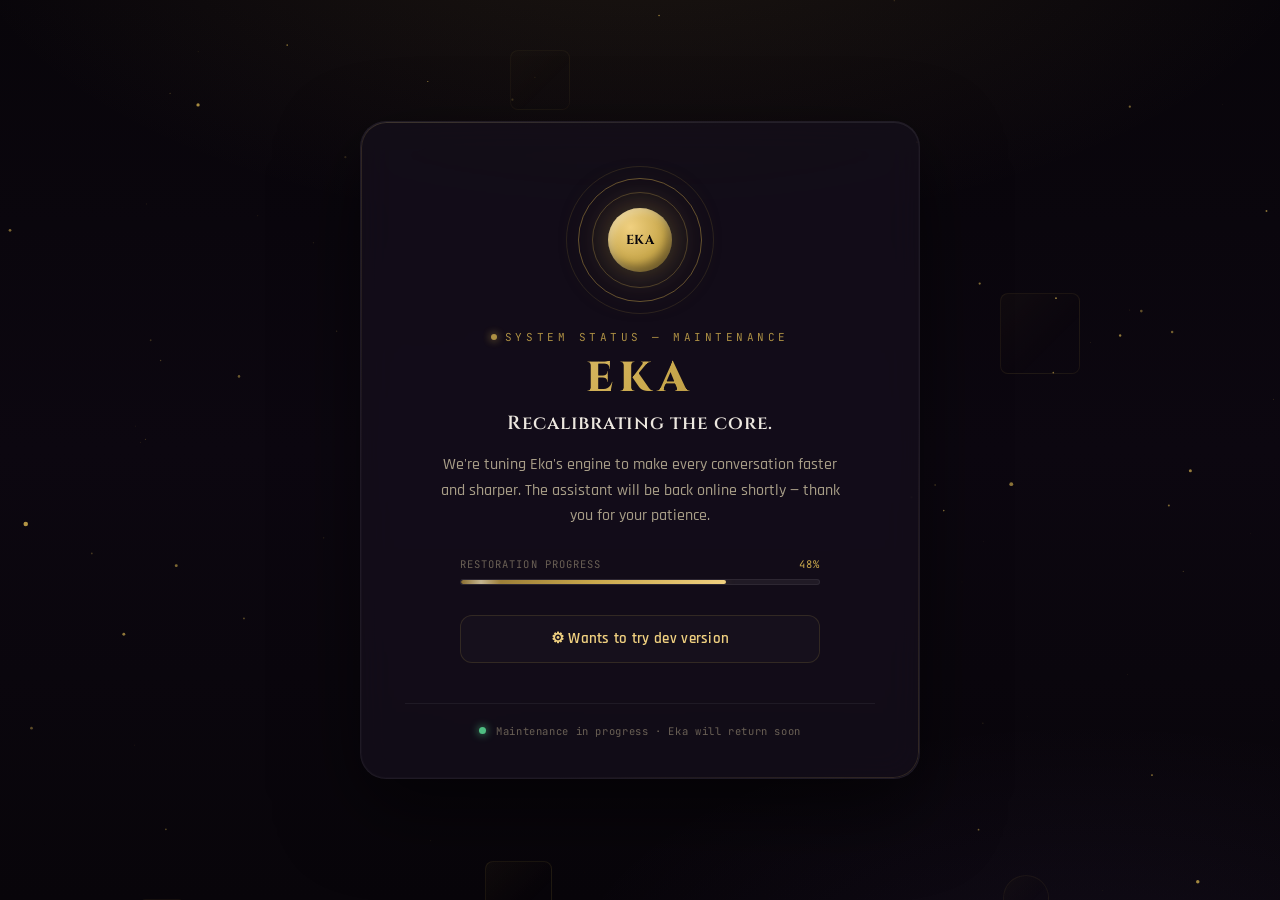
<file: eka-maintenance.html>
<!DOCTYPE html>
<html lang="en">
<head>
<meta charset="UTF-8">
<meta name="viewport" content="width=device-width, initial-scale=1.0">
<title>EKA — Under Maintenance</title>
<link rel="preconnect" href="https://fonts.googleapis.com">
<link rel="preconnect" href="https://fonts.gstatic.com" crossorigin>
<link href="https://fonts.googleapis.com/css2?family=Cinzel:wght@500;600;700;800&family=Rajdhani:wght@400;500;600;700&family=JetBrains+Mono:wght@400;500;600&display=swap" rel="stylesheet">
<style>

  :root{
    --gold:#C9A84C; --gold-bright:#F0D080; --gold-dim:#8A6E30;
    --gold-glow:rgba(201,168,76,0.28); --gold-edge:rgba(201,168,76,0.16);
    --ink:#08050A; --ink2:#0E0810; --ink3:#16101C; --ink4:#1F1626;
    --surface:rgba(22,16,28,0.72); --surface-edge:rgba(255,255,255,0.06);
    --text:#EDE8E0; --text2:#A89E88; --text3:#6A6055;
    --danger:#E0635A; --success:#4FBE82;
    --font-display:'Cinzel',serif; --font-body:'Rajdhani',sans-serif; --font-mono:'JetBrains Mono',monospace;
  }

  *,*::before,*::after{ margin:0; padding:0; box-sizing:border-box; }

  html,body{
    height:100%; width:100%; overflow:hidden;
    background:var(--ink);
    font-family:var(--font-body);
    color:var(--text);
    -webkit-font-smoothing:antialiased;
  }

  body{
    display:flex; align-items:center; justify-content:center;
    position:relative;
    background:
      radial-gradient(ellipse 90% 60% at 50% -10%, rgba(201,168,76,0.10), transparent 60%),
      radial-gradient(ellipse 70% 50% at 85% 110%, rgba(167,120,250,0.06), transparent 60%),
      linear-gradient(180deg, #08050A 0%, #0C0710 50%, #08050A 100%);
  }

  #bgCanvas{ position:fixed; inset:0; width:100%; height:100%; z-index:0; pointer-events:none; }

  /* floating geometric 3D shards drifting in the background */
  .shard{
    position:fixed; z-index:1; pointer-events:none;
    border:1px solid var(--gold-edge);
    background:linear-gradient(135deg, rgba(201,168,76,0.07), transparent 70%);
    transform-style:preserve-3d;
    animation:drift linear infinite, spin3d linear infinite;
  }
  @keyframes drift{
    0%{ transform:translateY(0) rotate(0deg); }
    100%{ transform:translateY(-40px) rotate(8deg); }
  }
  @keyframes spin3d{
    0%{ transform:rotate3d(0.6,1,0.2,0deg); }
    100%{ transform:rotate3d(0.6,1,0.2,360deg); }
  }

  /* ================= MAIN STAGE ================= */
  .stage{
    position:relative; z-index:10;
    perspective:1400px;
    width:min(560px, 92vw);
  }

  .card{
    position:relative;
    transform-style:preserve-3d;
    background:var(--surface);
    backdrop-filter:blur(18px) saturate(140%);
    -webkit-backdrop-filter:blur(18px) saturate(140%);
    border:1px solid var(--surface-edge);
    border-radius:26px;
    padding:56px 44px 40px;
    box-shadow:
      0 30px 80px rgba(0,0,0,0.55),
      0 0 0 1px rgba(255,255,255,0.02) inset,
      0 1px 0 rgba(255,255,255,0.06) inset;
    transition:transform 0.12s ease-out;
    text-align:center;
    overflow:hidden;
  }

  .card::before{
    content:''; position:absolute; inset:0; border-radius:26px; padding:1px;
    background:linear-gradient(135deg, var(--gold-edge), transparent 30%, transparent 70%, var(--gold-edge));
    -webkit-mask:linear-gradient(#000 0 0) content-box, linear-gradient(#000 0 0);
    -webkit-mask-composite:xor; mask-composite:exclude;
    pointer-events:none;
  }

  .card-sheen{
    position:absolute; inset:-2px; border-radius:26px;
    background:linear-gradient(120deg, transparent 30%, rgba(255,255,255,0.05) 45%, transparent 60%);
    transform:translateX(-120%);
    animation:sheen 7s ease-in-out infinite;
    pointer-events:none;
  }
  @keyframes sheen{
    0%,30%{ transform:translateX(-120%); }
    55%,100%{ transform:translateX(120%); }
  }

  /* ================= 3D ORB EMBLEM ================= */
  .orb-wrap{
    width:124px; height:124px; margin:0 auto 28px;
    position:relative;
    transform-style:preserve-3d;
    animation:orbFloat 5s ease-in-out infinite;
  }
  @keyframes orbFloat{
    0%,100%{ transform:translateY(0) rotateX(8deg); }
    50%{ transform:translateY(-9px) rotateX(8deg); }
  }

  .ring{
    position:absolute; border-radius:50%;
    border:1.5px solid var(--gold-edge);
    transform-style:preserve-3d;
  }
  .ring.r1{ inset:0; border-color:rgba(201,168,76,0.45); animation:spinY 9s linear infinite; }
  .ring.r2{ inset:14px; border-color:rgba(201,168,76,0.3); animation:spinX 7s linear infinite reverse; }
  .ring.r3{ inset:-12px; border-color:rgba(201,168,76,0.14); animation:spinY 14s linear infinite; }
  @keyframes spinY{ from{ transform:rotateY(0deg) rotateX(60deg); } to{ transform:rotateY(360deg) rotateX(60deg); } }
  @keyframes spinX{ from{ transform:rotateX(0deg) rotateZ(20deg); } to{ transform:rotateX(360deg) rotateZ(20deg); } }

  .orb-core{
    position:absolute; inset:30px; border-radius:50%;
    background:radial-gradient(circle at 35% 30%, var(--gold-bright), var(--gold) 55%, var(--gold-dim) 100%);
    box-shadow:
      0 0 30px var(--gold-glow),
      0 0 60px rgba(201,168,76,0.18),
      inset -4px -6px 10px rgba(0,0,0,0.35),
      inset 3px 4px 8px rgba(255,255,255,0.35);
    display:flex; align-items:center; justify-content:center;
    font-family:var(--font-display); font-weight:700; font-size:13px; color:var(--ink);
    letter-spacing:0.05em;
    animation:corePulse 3s ease-in-out infinite;
  }
  @keyframes corePulse{
    0%,100%{ box-shadow:0 0 28px var(--gold-glow), 0 0 56px rgba(201,168,76,0.16), inset -4px -6px 10px rgba(0,0,0,0.35), inset 3px 4px 8px rgba(255,255,255,0.35); }
    50%{ box-shadow:0 0 42px var(--gold-glow), 0 0 80px rgba(201,168,76,0.26), inset -4px -6px 10px rgba(0,0,0,0.35), inset 3px 4px 8px rgba(255,255,255,0.4); }
  }

  /* ================= TEXT ================= */
  .eyebrow{
    font-family:var(--font-mono); font-size:11px; letter-spacing:0.32em; text-transform:uppercase;
    color:var(--gold); opacity:0.85; margin-bottom:14px;
    display:flex; align-items:center; justify-content:center; gap:8px;
  }
  .eyebrow .dot{
    width:6px; height:6px; border-radius:50%; background:var(--gold);
    box-shadow:0 0 8px var(--gold); animation:blink 1.6s ease-in-out infinite;
  }
  @keyframes blink{ 0%,100%{ opacity:1; } 50%{ opacity:0.25; } }

  h1.brand{
    font-family:var(--font-display); font-weight:800; font-size:42px; letter-spacing:0.14em;
    background:linear-gradient(135deg, var(--gold-bright), var(--gold) 55%, var(--gold-dim));
    -webkit-background-clip:text; background-clip:text; color:transparent;
    line-height:1; margin-bottom:10px;
  }

  h2.headline{
    font-family:var(--font-display); font-weight:600; font-size:19px; letter-spacing:0.04em;
    color:var(--text); margin-bottom:16px;
  }

  p.body-text{
    font-size:15.5px; line-height:1.65; color:var(--text2); font-weight:500;
    max-width:420px; margin:0 auto 28px;
  }

  /* progress */
  .progress-wrap{ margin:0 auto 30px; max-width:360px; }
  .progress-meta{
    display:flex; justify-content:space-between; font-family:var(--font-mono);
    font-size:10.5px; letter-spacing:0.1em; color:var(--text3); margin-bottom:8px; text-transform:uppercase;
  }
  .progress-meta span.val{ color:var(--gold); }
  .progress-track{
    height:6px; border-radius:99px; background:rgba(255,255,255,0.06);
    border:1px solid var(--surface-edge); overflow:hidden; position:relative;
  }
  .progress-fill{
    height:100%; width:0%; border-radius:99px;
    background:linear-gradient(90deg, var(--gold-dim), var(--gold), var(--gold-bright));
    box-shadow:0 0 12px var(--gold-glow);
    animation:fillBar 2.2s 0.3s cubic-bezier(0.4,0,0.2,1) forwards;
    position:relative;
  }
  .progress-fill::after{
    content:''; position:absolute; inset:0;
    background:linear-gradient(90deg, transparent, rgba(255,255,255,0.45), transparent);
    width:40px; animation:shimmer 1.8s linear infinite;
  }
  @keyframes fillBar{ to{ width:74%; } }
  @keyframes shimmer{ 0%{ transform:translateX(-40px); } 100%{ transform:translateX(280px); } }

  /* buttons */
  .actions{ display:flex; flex-direction:column; gap:12px; align-items:center; }

  .btn{
    font-family:var(--font-body); font-weight:600; font-size:14.5px; letter-spacing:0.02em;
    border-radius:12px; cursor:pointer; transition:transform 0.2s ease, box-shadow 0.2s ease, opacity 0.2s ease;
    width:100%; max-width:360px; padding:14px 22px;
    display:inline-flex; align-items:center; justify-content:center; gap:8px;
    text-decoration:none;
  }
  .btn:active{ transform:translateY(1px) scale(0.99); }

  .btn-outline{
    background:rgba(255,255,255,0.02);
    border:1px solid var(--gold-edge);
    color:var(--gold-bright);
  }
  .btn-outline:hover{
    border-color:var(--gold);
    box-shadow:0 0 0 1px var(--gold-edge), 0 8px 24px rgba(201,168,76,0.12);
    transform:translateY(-1px);
  }

  .btn-solid{
    background:linear-gradient(135deg, var(--gold-bright), var(--gold) 60%, var(--gold-dim));
    color:var(--ink); border:none; font-family:var(--font-display); font-weight:700; letter-spacing:0.05em;
    box-shadow:0 10px 28px rgba(201,168,76,0.28);
  }
  .btn-solid:hover{ transform:translateY(-2px); box-shadow:0 14px 36px rgba(201,168,76,0.4); }

  /* reveal panel for dev-version confirm */
  .dev-panel{
    max-height:0; opacity:0; overflow:hidden;
    transition:max-height 0.5s cubic-bezier(0.4,0,0.2,1), opacity 0.4s ease, margin-top 0.5s ease;
    width:100%; max-width:360px;
  }
  .dev-panel.open{
    max-height:220px; opacity:1; margin-top:6px;
  }
  .dev-panel-inner{
    border:1px dashed var(--gold-edge); border-radius:14px; padding:16px 18px 18px;
    background:rgba(201,168,76,0.04);
  }
  .dev-panel-inner p{
    font-family:var(--font-mono); font-size:11px; color:var(--text3);
    letter-spacing:0.04em; line-height:1.6; margin-bottom:14px; text-align:left;
  }
  .dev-panel-inner p .tag{ color:var(--gold); }

  footer.note{
    margin-top:28px; padding-top:20px; border-top:1px solid var(--surface-edge);
    display:flex; align-items:center; justify-content:center; gap:10px;
    font-family:var(--font-mono); font-size:10.5px; color:var(--text3); letter-spacing:0.06em;
  }
  footer.note .pulse{
    width:7px; height:7px; border-radius:50%; background:var(--success);
    box-shadow:0 0 8px var(--success); animation:blink 2s ease-in-out infinite;
  }

  @media (max-width:480px){
    .card{ padding:44px 24px 32px; border-radius:20px; }
    h1.brand{ font-size:34px; }
    .orb-wrap{ width:100px; height:100px; }
    .orb-core{ inset:24px; font-size:11px; }
  }

  @media (prefers-reduced-motion:reduce){
    *{ animation-duration:0.001ms !important; animation-iteration-count:1 !important; transition-duration:0.001ms !important; }
  }
</style>
</head>
<body>

<canvas id="bgCanvas"></canvas>

<div class="stage">
  <div class="card" id="card">
    <div class="card-sheen"></div>

    <div class="orb-wrap">
      <div class="ring r3"></div>
      <div class="ring r1"></div>
      <div class="ring r2"></div>
      <div class="orb-core">EKA</div>
    </div>

    <div class="eyebrow"><span class="dot"></span> System Status — Maintenance</div>

    <h1 class="brand">EKA</h1>
    <h2 class="headline">Recalibrating the core.</h2>

    <p class="body-text">
      We're tuning Eka's engine to make every conversation faster and sharper.
      The assistant will be back online shortly — thank you for your patience.
    </p>

    <div class="progress-wrap">
      <div class="progress-meta">
        <span>Restoration progress</span>
        <span class="val" id="progressLabel">74%</span>
      </div>
      <div class="progress-track">
        <div class="progress-fill"></div>
      </div>
    </div>

    <div class="actions">
      <button class="btn btn-outline" id="devToggle">
        ⚙ Wants to try dev version
      </button>

      <div class="dev-panel" id="devPanel">
        <div class="dev-panel-inner">
          <p>You're about to leave the maintenance page and open <span class="tag">eka-dev1</span> — an early, in-progress build. Some features may be unstable.</p>
          <a class="btn btn-solid" href="https://abhiraj1121.github.io/eka-dev1" target="_blank" rel="noopener noreferrer">
            Continue →
          </a>
        </div>
      </div>
    </div>

    <footer class="note">
      <span class="pulse"></span> Maintenance in progress · Eka will return soon
    </footer>
  </div>
</div>

<script>
  // ---------- Starfield / particle background ----------
  const canvas = document.getElementById('bgCanvas');
  const ctx = canvas.getContext('2d');
  let w, h, particles;

  function resize(){
    w = canvas.width = window.innerWidth;
    h = canvas.height = window.innerHeight;
  }
  window.addEventListener('resize', resize);
  resize();

  function initParticles(){
    const count = Math.min(110, Math.floor((w*h)/14000));
    particles = Array.from({length: count}, () => ({
      x: Math.random()*w,
      y: Math.random()*h,
      z: Math.random()*1 + 0.2,
      r: Math.random()*1.6 + 0.4,
      vy: (Math.random()*0.15 + 0.03),
      tw: Math.random()*Math.PI*2
    }));
  }
  initParticles();
  window.addEventListener('resize', initParticles);

  function drawParticles(){
    ctx.clearRect(0,0,w,h);
    for(const p of particles){
      p.tw += 0.02;
      const alpha = 0.25 + Math.abs(Math.sin(p.tw))*0.5;
      ctx.beginPath();
      ctx.arc(p.x, p.y, p.r*p.z, 0, Math.PI*2);
      ctx.fillStyle = `rgba(201,168,76,${alpha*p.z})`;
      ctx.fill();
      p.y -= p.vy;
      if(p.y < -5){ p.y = h+5; p.x = Math.random()*w; }
    }
    requestAnimationFrame(drawParticles);
  }
  drawParticles();

  // ---------- Drifting 3D shards ----------
  const shardCount = window.innerWidth < 600 ? 3 : 6;
  for(let i=0;i<shardCount;i++){
    const s = document.createElement('div');
    s.className = 'shard';
    const size = 30 + Math.random()*60;
    s.style.width = size+'px';
    s.style.height = size+'px';
    s.style.left = Math.random()*100+'vw';
    s.style.top = Math.random()*100+'vh';
    s.style.borderRadius = Math.random() > 0.5 ? '50%' : '8px';
    s.style.animationDuration = (8+Math.random()*10)+'s, '+(14+Math.random()*14)+'s';
    s.style.opacity = (0.3 + Math.random()*0.4).toFixed(2);
    document.body.appendChild(s);
  }

  // ---------- 3D tilt on the card following the pointer ----------
  const card = document.getElementById('card');
  const stage = document.querySelector('.stage');
  stage.addEventListener('mousemove', (e) => {
    const rect = stage.getBoundingClientRect();
    const x = (e.clientX - rect.left) / rect.width - 0.5;
    const y = (e.clientY - rect.top) / rect.height - 0.5;
    card.style.transform = `rotateY(${x*8}deg) rotateX(${-y*8}deg) translateZ(0)`;
  });
  stage.addEventListener('mouseleave', () => {
    card.style.transform = `rotateY(0deg) rotateX(0deg)`;
  });

  // ---------- Progress label sync ----------
  const progressLabel = document.getElementById('progressLabel');
  let pct = 0;
  const target = 74;
  const start = performance.now();
  function animateLabel(now){
    const t = Math.min(1, (now-start)/2200);
    pct = Math.floor(t*target);
    progressLabel.textContent = pct + '%';
    if(t < 1) requestAnimationFrame(animateLabel);
  }
  requestAnimationFrame(animateLabel);

  // ---------- Dev version reveal ----------
  const devToggle = document.getElementById('devToggle');
  const devPanel = document.getElementById('devPanel');
  devToggle.addEventListener('click', () => {
    devPanel.classList.toggle('open');
    devToggle.textContent = devPanel.classList.contains('open')
      ? '✕ Hide dev version option'
      : '⚙ Wants to try dev version';
  });
</script>

</body>
</html>
</file>
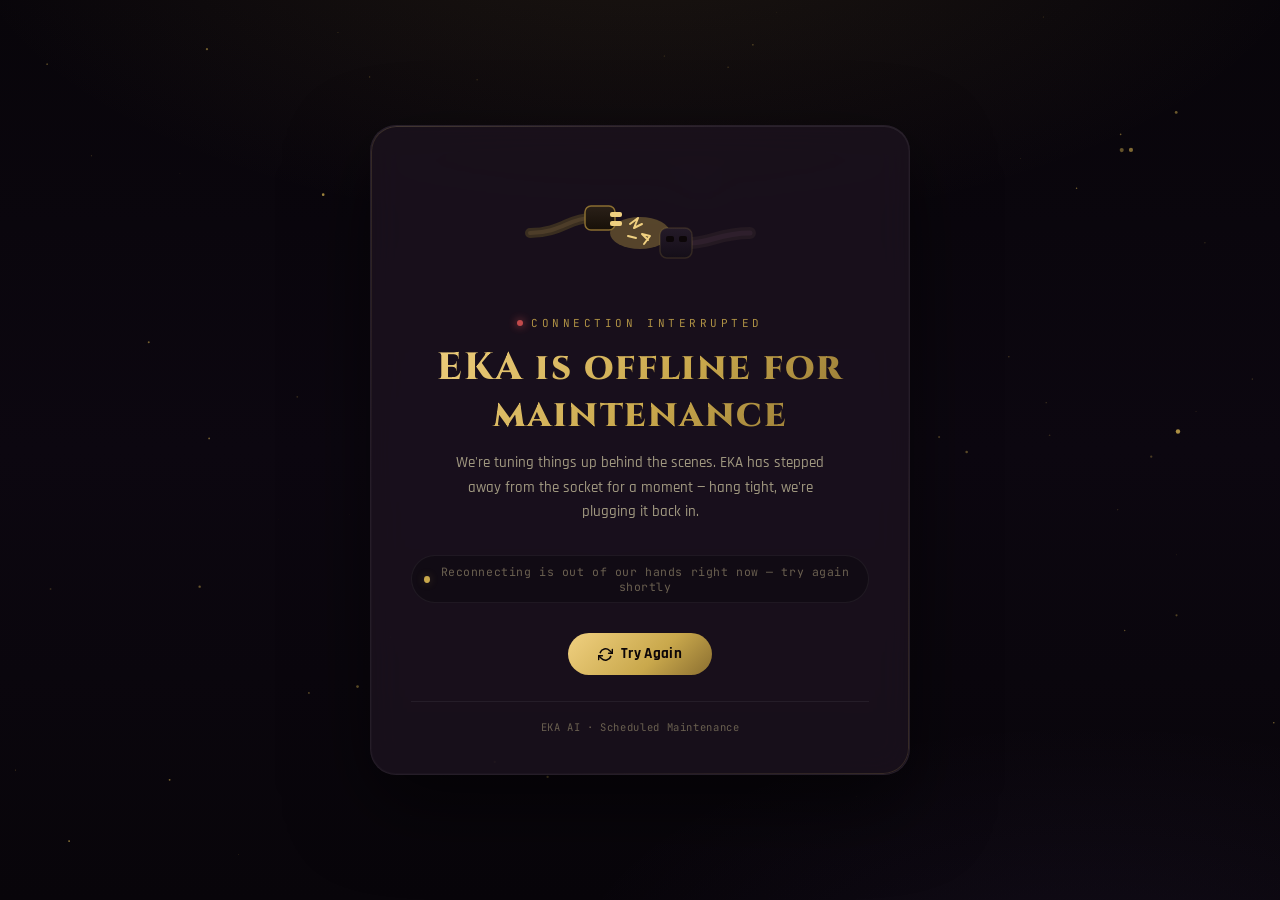
<file: maintenance.html>
<!DOCTYPE html>
<html lang="en">
<head>
<meta charset="UTF-8">
<meta name="viewport" content="width=device-width, initial-scale=1.0, viewport-fit=cover">
<title>Under Maintenance · EKA</title>
<link rel="icon" type="image/svg+xml" href="data:image/svg+xml,<svg xmlns='http://www.w3.org/2000/svg' viewBox='0 0 32 32'><circle cx='16' cy='16' r='16' fill='%23C9A84C'/><path d='M16 8 L18.2 13.8 L24 16 L18.2 18.2 L16 24 L13.8 18.2 L8 16 L13.8 13.8 Z' fill='%230C0608'/></svg>">
<link rel="preconnect" href="https://fonts.googleapis.com">
<link rel="preconnect" href="https://fonts.gstatic.com" crossorigin>
<link href="https://fonts.googleapis.com/css2?family=Cinzel:wght@500;600;700;800&family=Rajdhani:wght@400;500;600;700&family=JetBrains+Mono:wght@400;500;600&display=swap" rel="stylesheet">
<style>
  :root{
    --gold:#C9A84C; --gold-bright:#F0D080; --gold-dim:#8A6E30;
    --gold-glow:rgba(201,168,76,0.28); --gold-edge:rgba(201,168,76,0.16);
    --ink:#0C0608; --ink2:#130C10; --ink3:#1E1420;
    --surface:rgba(30,20,32,0.72); --surface-edge:rgba(255,255,255,0.06);
    --text:#EDE8E0; --text2:#A09880; --text3:#6A6050;
    --danger:#E05555;
    --font-display:'Cinzel',serif; --font-body:'Rajdhani',sans-serif; --font-mono:'JetBrains Mono',monospace;
  }
  *,*::before,*::after{ margin:0; padding:0; box-sizing:border-box; }
  html,body{ height:100%; width:100%; background:var(--ink); font-family:var(--font-body); color:var(--text); -webkit-font-smoothing:antialiased; }
  body{
    display:flex; align-items:center; justify-content:center; min-height:100dvh; padding:24px;
    position:relative; overflow-x:hidden;
    background:
      radial-gradient(ellipse 90% 60% at 50% -10%, rgba(201,168,76,0.10), transparent 60%),
      radial-gradient(ellipse 70% 50% at 85% 110%, rgba(167,120,250,0.06), transparent 60%),
      linear-gradient(180deg, #08050A 0%, #0C0710 50%, #08050A 100%);
  }
  #bgCanvas{ position:fixed; inset:0; width:100%; height:100%; z-index:0; pointer-events:none; }

  .stage{ position:relative; z-index:10; width:min(540px, 100%); }
  .card{
    position:relative; text-align:center; overflow:hidden;
    background:var(--surface); backdrop-filter:blur(18px) saturate(140%); -webkit-backdrop-filter:blur(18px) saturate(140%);
    border:1px solid var(--surface-edge); border-radius:26px; padding:52px 40px 40px;
    box-shadow:0 30px 80px rgba(0,0,0,0.55), 0 0 0 1px rgba(255,255,255,0.02) inset, 0 1px 0 rgba(255,255,255,0.06) inset;
  }
  .card::before{
    content:''; position:absolute; inset:0; border-radius:26px; padding:1px;
    background:linear-gradient(135deg, var(--gold-edge), transparent 30%, transparent 70%, var(--gold-edge));
    -webkit-mask:linear-gradient(#000 0 0) content-box, linear-gradient(#000 0 0);
    -webkit-mask-composite:xor; mask-composite:exclude; pointer-events:none;
  }

  /* Plug scene */
  .plug-wrap{ width:220px; height:110px; margin:0 auto 28px; position:relative; }
  .plug-wrap svg{ width:100%; height:100%; overflow:visible; }

  .prong-left{ animation:pullLeft 3.2s ease-in-out infinite; transform-origin:center; }
  .prong-right{ animation:pullRight 3.2s ease-in-out infinite; transform-origin:center; }
  @keyframes pullLeft{ 0%,100%{ transform:translateX(0); } 50%{ transform:translateX(-7px); } }
  @keyframes pullRight{ 0%,100%{ transform:translateX(0); } 50%{ transform:translateX(7px); } }

  .spark{ animation:sparkFlicker 3.2s ease-in-out infinite; }
  .spark.s2{ animation-delay:0.15s; }
  .spark.s3{ animation-delay:0.3s; }
  @keyframes sparkFlicker{
    0%,38%,100%{ opacity:0; transform:scale(0.6); }
    46%{ opacity:1; transform:scale(1.15); }
    54%{ opacity:0.3; transform:scale(0.9); }
    60%{ opacity:0; transform:scale(0.6); }
  }

  .gap-glow{ animation:gapPulse 3.2s ease-in-out infinite; }
  @keyframes gapPulse{ 0%,40%,100%{ opacity:0.15; } 50%{ opacity:0.55; } }

  .eyebrow{
    font-family:var(--font-mono); font-size:11px; letter-spacing:0.32em; text-transform:uppercase;
    color:var(--gold); opacity:0.85; margin-bottom:14px; display:flex; align-items:center; justify-content:center; gap:8px;
  }
  .eyebrow .dot{ width:6px; height:6px; border-radius:50%; background:var(--danger); box-shadow:0 0 8px var(--danger); animation:blink 1.6s ease-in-out infinite; }
  @keyframes blink{ 0%,100%{ opacity:1; } 50%{ opacity:0.25; } }

  h1.code{
    font-family:var(--font-display); font-weight:800; font-size:38px; letter-spacing:0.04em;
    background:linear-gradient(135deg, var(--gold-bright), var(--gold) 55%, var(--gold-dim));
    -webkit-background-clip:text; background-clip:text; color:transparent; line-height:1.25; margin-bottom:12px;
  }
  p.body-text{ font-size:15px; line-height:1.65; color:var(--text2); font-weight:500; max-width:400px; margin:0 auto 30px; }

  .status-row{
    display:inline-flex; align-items:center; gap:8px; margin:0 auto 30px;
    font-family:var(--font-mono); font-size:11.5px; letter-spacing:0.05em; color:var(--text3);
    background:rgba(0,0,0,0.25); border:1px solid var(--surface-edge); border-radius:999px; padding:8px 16px 8px 12px;
  }
  .status-row .pulse-dot{
    width:7px; height:7px; border-radius:50%; background:var(--gold); box-shadow:0 0 8px var(--gold-glow);
    animation:blink 1.6s ease-in-out infinite;
  }

  .actions{ display:flex; flex-direction:column; gap:12px; align-items:center; }
  .btn{
    display:inline-flex; align-items:center; justify-content:center; gap:8px;
    font-family:var(--font-body); font-weight:700; font-size:14.5px; letter-spacing:0.02em;
    padding:12px 30px; border-radius:999px; cursor:pointer; text-decoration:none; border:none;
    transition:transform 0.2s ease, box-shadow 0.2s ease, opacity 0.2s ease;
  }
  .btn-solid{ background:linear-gradient(135deg, var(--gold-bright), var(--gold) 60%, var(--gold-dim)); color:var(--ink); }
  .btn-solid:hover{ box-shadow:0 10px 26px var(--gold-glow); transform:translateY(-1px); }
  .btn-solid:active{ transform:translateY(0px) scale(0.98); }
  .btn-solid.is-loading svg{ animation:rotate 0.8s linear infinite; }
  @keyframes rotate{ from{ transform:rotate(0deg); } to{ transform:rotate(360deg); } }

  footer.note{
    margin-top:26px; padding-top:18px; border-top:1px solid var(--surface-edge);
    font-family:var(--font-mono); font-size:10.5px; color:var(--text3); letter-spacing:0.06em;
  }

  @media (max-width:480px){
    .card{ padding:40px 24px 32px; border-radius:20px; }
    h1.code{ font-size:28px; }
    .plug-wrap{ width:180px; height:92px; }
  }
  @media (prefers-reduced-motion:reduce){
    *{ animation-duration:0.001ms !important; animation-iteration-count:1 !important; transition-duration:0.001ms !important; }
  }
</style>
</head>
<body>

<canvas id="bgCanvas"></canvas>

<div class="stage">
  <div class="card">

    <div class="plug-wrap">
      <svg viewBox="0 0 220 110" xmlns="http://www.w3.org/2000/svg">
        <!-- gap glow -->
        <ellipse class="gap-glow" cx="110" cy="55" rx="30" ry="16" fill="rgba(201,168,76,0.35)" />

        <!-- Left cable + plug -->
        <g class="prong-left">
          <path d="M0 55 C 30 55, 40 40, 60 40" stroke="#3A2E20" stroke-width="10" stroke-linecap="round" fill="none"/>
          <path d="M0 55 C 30 55, 40 40, 60 40" stroke="#5A4830" stroke-width="4" stroke-linecap="round" fill="none" opacity="0.6"/>
          <rect x="55" y="28" width="30" height="24" rx="6" fill="url(#plugBody)" stroke="var(--gold-dim)" stroke-width="1.5"/>
          <rect x="80" y="34" width="12" height="5" rx="2" fill="var(--gold-bright)"/>
          <rect x="80" y="43" width="12" height="5" rx="2" fill="var(--gold-bright)"/>
        </g>

        <!-- Right cable + socket -->
        <g class="prong-right">
          <path d="M220 55 C 190 55, 180 65, 160 65" stroke="#241922" stroke-width="12" stroke-linecap="round" fill="none"/>
          <path d="M220 55 C 190 55, 180 65, 160 65" stroke="#382636" stroke-width="5" stroke-linecap="round" fill="none" opacity="0.5"/>
          <rect x="130" y="50" width="32" height="30" rx="7" fill="url(#socketBody)" stroke="var(--gold-edge)" stroke-width="1.5"/>
          <rect x="136" y="58" width="8" height="6" rx="2" fill="#0C0608"/>
          <rect x="149" y="58" width="8" height="6" rx="2" fill="#0C0608"/>
        </g>

        <!-- sparks in the gap -->
        <g stroke="var(--gold-bright)" stroke-width="2" stroke-linecap="round">
          <path class="spark s1" d="M100 46 L108 40 M108 40 L104 50 M104 50 L112 46"/>
          <path class="spark s2" d="M118 62 L112 56 M112 56 L120 58 M120 58 L114 66"/>
          <path class="spark s3" d="M106 60 L98 58"/>
        </g>

        <defs>
          <linearGradient id="plugBody" x1="0" y1="0" x2="0" y2="1">
            <stop offset="0" stop-color="#2A2018"/>
            <stop offset="1" stop-color="#171008"/>
          </linearGradient>
          <linearGradient id="socketBody" x1="0" y1="0" x2="0" y2="1">
            <stop offset="0" stop-color="#241A28"/>
            <stop offset="1" stop-color="#140E18"/>
          </linearGradient>
        </defs>
      </svg>
    </div>

    <div class="eyebrow"><span class="dot"></span> Connection interrupted</div>

    <h1 class="code">EKA is offline for maintenance</h1>
    <p class="body-text">
      We're tuning things up behind the scenes. EKA has stepped away from the socket for a moment —
      hang tight, we're plugging it back in.
    </p>

    <div class="status-row">
      <span class="pulse-dot"></span>
      Reconnecting is out of our hands right now — try again shortly
    </div>

    <div class="actions">
      <button class="btn btn-solid" id="reloadBtn" type="button" onclick="reloadPage()">
        <svg width="15" height="15" viewBox="0 0 24 24" fill="none" stroke="currentColor" stroke-width="2.4" stroke-linecap="round" stroke-linejoin="round">
          <path d="M23 4v6h-6"/>
          <path d="M1 20v-6h6"/>
          <path d="M3.51 9a9 9 0 0 1 14.85-3.36L23 10M1 14l4.64 4.36A9 9 0 0 0 20.49 15"/>
        </svg>
        <span id="reloadLabel">Try Again</span>
      </button>
    </div>

    <footer class="note">EKA AI · Scheduled Maintenance</footer>
  </div>
</div>

<script>
  function reloadPage(){
    const btn = document.getElementById('reloadBtn');
    const label = document.getElementById('reloadLabel');
    btn.classList.add('is-loading');
    label.textContent = 'Reconnecting…';
    btn.disabled = true;
    setTimeout(() => { window.location.reload(); }, 550);
  }

  const canvas = document.getElementById('bgCanvas');
  const ctx = canvas.getContext('2d');
  let w, h, particles;
  function resize(){ w = canvas.width = window.innerWidth; h = canvas.height = window.innerHeight; }
  window.addEventListener('resize', resize);
  resize();
  function initParticles(){
    const count = Math.min(90, Math.floor((w*h)/16000));
    particles = Array.from({length: count}, () => ({
      x: Math.random()*w, y: Math.random()*h, z: Math.random()*1 + 0.2,
      r: Math.random()*1.6 + 0.4, vy: (Math.random()*0.15 + 0.03), tw: Math.random()*Math.PI*2
    }));
  }
  initParticles();
  window.addEventListener('resize', initParticles);
  function drawParticles(){
    ctx.clearRect(0,0,w,h);
    for(const p of particles){
      p.tw += 0.02;
      const alpha = 0.25 + Math.abs(Math.sin(p.tw))*0.5;
      ctx.beginPath(); ctx.arc(p.x, p.y, p.r*p.z, 0, Math.PI*2);
      ctx.fillStyle = `rgba(201,168,76,${alpha*p.z})`; ctx.fill();
      p.y -= p.vy;
      if(p.y < -5){ p.y = h+5; p.x = Math.random()*w; }
    }
    requestAnimationFrame(drawParticles);
  }
  drawParticles();
</script>

</body>
</html>
</file>
